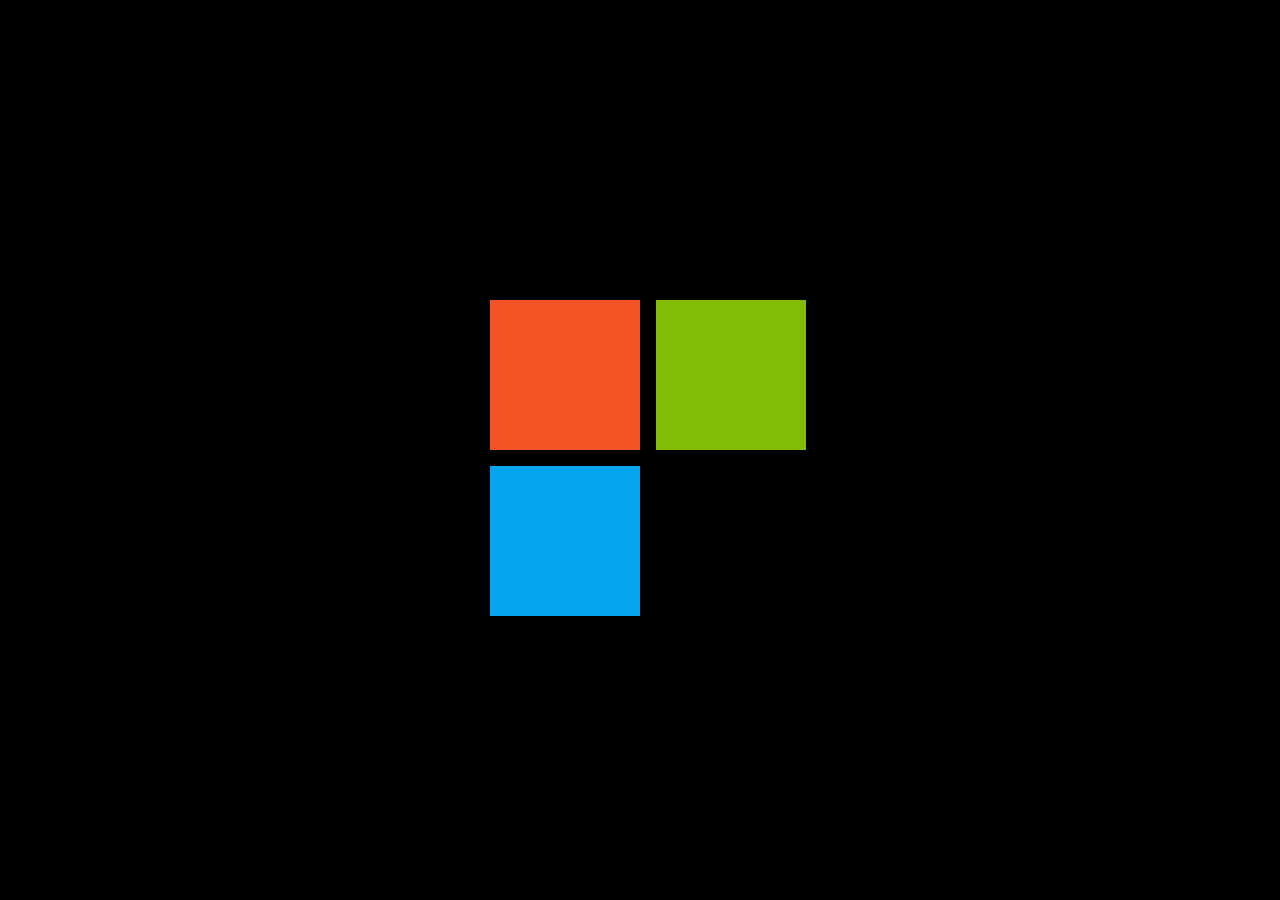
<file: microsoft/index.html>
<!DOCTYPE html>
<html lang="en">
    <head>
        <meta charset="UTF-8">
        <link rel="stylesheet" href="style.css">
        <title>MICROSOFT</title>
    </head>
    <body>
        <div class= "microsoft-logo">
            <div class="top-left"></div>
            <div class="top-right"></div>
            <div class="bottom-left"></div>
            <div class="boh0
            ttom-right"></div>

        </div>
    </body>
</html>
</file>
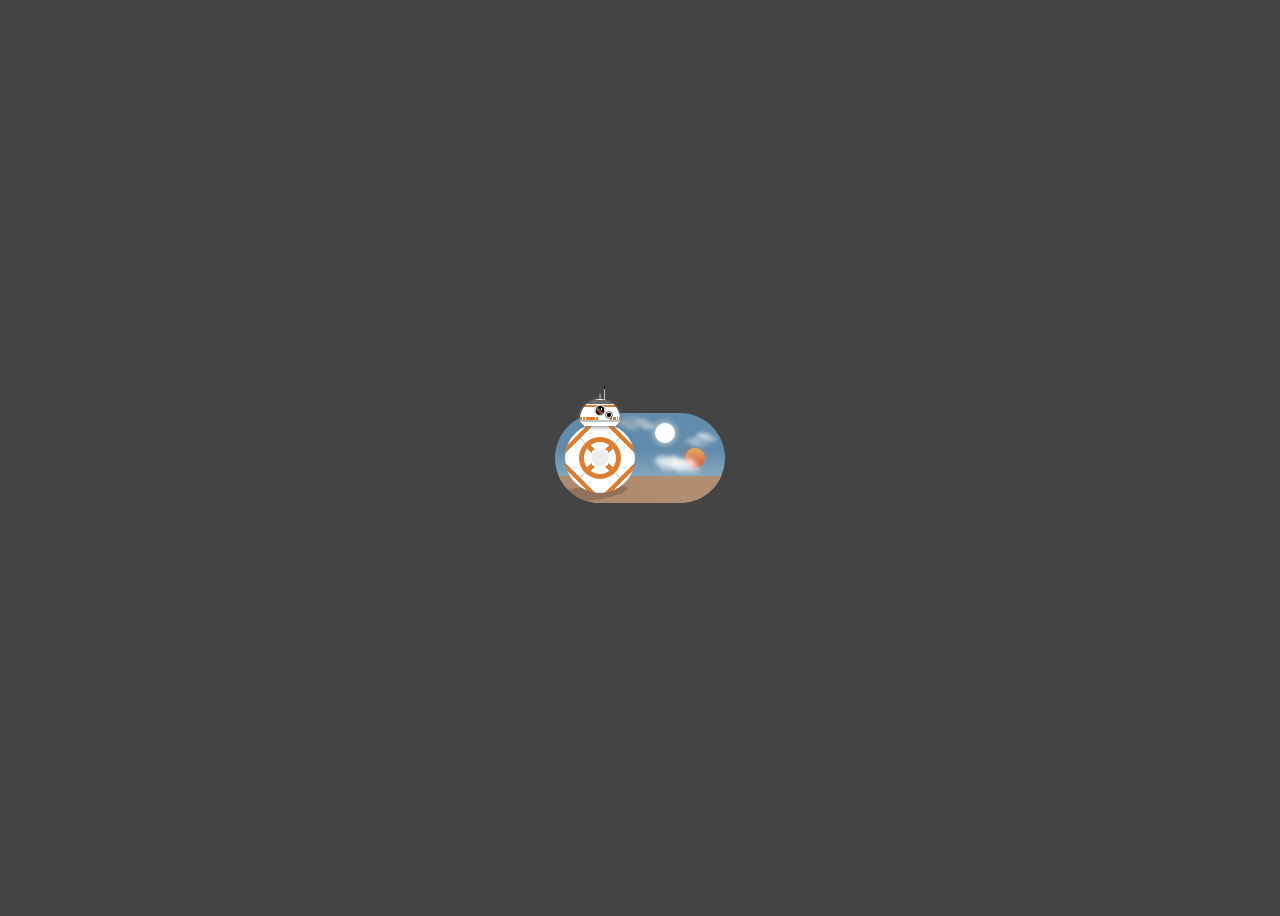
<file: Robot Switch Button/index.html>
<!DOCTYPE html>
<html lang="en">
<head>
    <meta charset="UTF-8">
    <meta name="viewport" content="width=device-width, initial-scale=1.0">
    <title>Document</title>
    <link rel="stylesheet" href="style.css">
</head>
<body>
    <label class="bb8-toggle">
        <input class="bb8-toggle__checkbox" type="checkbox">
        <div class="bb8-toggle__container">
          <div class="bb8-toggle__scenery">
            <div class="bb8-toggle__star"></div>
            <div class="bb8-toggle__star"></div>
            <div class="bb8-toggle__star"></div>
            <div class="bb8-toggle__star"></div>
            <div class="bb8-toggle__star"></div>
            <div class="bb8-toggle__star"></div>
            <div class="bb8-toggle__star"></div>
            <div class="tatto-1"></div>
            <div class="tatto-2"></div>
            <div class="gomrassen"></div>
            <div class="hermes"></div>
            <div class="chenini"></div>
            <div class="bb8-toggle__cloud"></div>
            <div class="bb8-toggle__cloud"></div>
            <div class="bb8-toggle__cloud"></div>
          </div>
          <div class="bb8">
            <div class="bb8__head-container">
              <div class="bb8__antenna"></div>
              <div class="bb8__antenna"></div>
              <div class="bb8__head"></div>
            </div>
            <div class="bb8__body"></div>
          </div>
          <div class="artificial__hidden">
            <div class="bb8__shadow"></div>
          </div>
        </div>
      </label>
</body>
</html>
</file>
<file: microsoft/style.css>
body{
    background-color: black;
    position: absolute;
    left: 50%;
    top: 50%;
    transform: translate(-50%, -50%);

}
.microsoft-logo-outer{
    margin: 30px auto;
    width: 320px;

}
.microsoft-logo{
    display: grid;
    grid-template-columns: 150px 150px;
    grid-template-rows: 150px 150px;
    grid-gap: 1em;
    
}
.top-left{
    background-color:#f35325;
}
.top-right {
    background-color: #81bc06;
    
}
.bottom-left {
    background-color: #05a6f0;
}
.bottom-right {
    background-color: #ffba08;
} ;
</file>
<file: Robot Switch Button/style.css>
body{
    display: flex;
    align-items: center;
    justify-content: center;
    height: 100vh;
    background: #444;


}

/* REMASTERED */
/* RTX-ON */
/* completely redone toggle and droid */

.bb8-toggle {
    --toggle-size: 16px;
    /* finally I removed the scale now everything depends on the font-size */
    /* --margin-top-for-head: 1.75em; */
    /* it's just in case 👆 */
    --toggle-width: 10.625em;
    --toggle-height: 5.625em;
    --toggle-offset: calc((var(--toggle-height) - var(--bb8-diameter)) / 2);
    --toggle-bg: linear-gradient(#2c4770, #070e2b 35%, #628cac 50% 70%, #a6c5d4)
      no-repeat;
    --bb8-diameter: 4.375em;
    --radius: 99em;
    --transition: 0.4s;
    --accent: #de7d2f;
    --bb8-bg: #fff;
  }
  
  .bb8-toggle,
  .bb8-toggle *,
  .bb8-toggle *::before,
  .bb8-toggle *::after {
    -webkit-box-sizing: border-box;
    box-sizing: border-box;
  }
  
  .bb8-toggle {
    cursor: pointer;
    margin-top: var(--margin-top-for-head);
    font-size: var(--toggle-size);
  }
  
  .bb8-toggle__checkbox {
    -webkit-appearance: none;
    -moz-appearance: none;
    appearance: none;
    display: none;
  }
  
  .bb8-toggle__container {
    width: var(--toggle-width);
    height: var(--toggle-height);
    background: var(--toggle-bg);
    background-size: 100% 11.25em;
    background-position-y: -5.625em;
    border-radius: var(--radius);
    position: relative;
    -webkit-transition: var(--transition);
    -o-transition: var(--transition);
    transition: var(--transition);
  }
  
  .bb8 {
    display: -webkit-box;
    display: -ms-flexbox;
    display: flex;
    -webkit-box-orient: vertical;
    -webkit-box-direction: normal;
    -ms-flex-direction: column;
    flex-direction: column;
    -webkit-box-align: center;
    -ms-flex-align: center;
    align-items: center;
    position: absolute;
    top: calc(var(--toggle-offset) - 1.688em + 0.188em);
    left: var(--toggle-offset);
    -webkit-transition: var(--transition);
    -o-transition: var(--transition);
    transition: var(--transition);
    z-index: 2;
  }
  
  .bb8__head-container {
    position: relative;
    -webkit-transition: var(--transition);
    -o-transition: var(--transition);
    transition: var(--transition);
    z-index: 2;
    -webkit-transform-origin: 1.25em 3.75em;
    -ms-transform-origin: 1.25em 3.75em;
    transform-origin: 1.25em 3.75em;
  }
  
  .bb8__head {
    overflow: hidden;
    margin-bottom: -0.188em;
    width: 2.5em;
    height: 1.688em;
    background: -o-linear-gradient(
        transparent 0.063em,
        dimgray 0.063em 0.313em,
        transparent 0.313em 0.375em,
        var(--accent) 0.375em 0.5em,
        transparent 0.5em 1.313em,
        silver 1.313em 1.438em,
        transparent 1.438em
      ),
      -o-linear-gradient(45deg, transparent 0.188em, var(--bb8-bg) 0.188em 1.25em, transparent
            1.25em),
      -o-linear-gradient(135deg, transparent 0.188em, var(--bb8-bg) 0.188em 1.25em, transparent
            1.25em),
      -o-linear-gradient(var(--bb8-bg) 1.25em, transparent 1.25em);
    background: -o-linear-gradient(
        transparent 0.063em,
        dimgray 0.063em 0.313em,
        transparent 0.313em 0.375em,
        var(--accent) 0.375em 0.5em,
        transparent 0.5em 1.313em,
        silver 1.313em 1.438em,
        transparent 1.438em
      ),
      -o-linear-gradient(45deg, transparent 0.188em, var(--bb8-bg) 0.188em 1.25em, transparent
            1.25em),
      -o-linear-gradient(135deg, transparent 0.188em, var(--bb8-bg) 0.188em 1.25em, transparent
            1.25em),
      -o-linear-gradient(var(--bb8-bg) 1.25em, transparent 1.25em);
    background: -o-linear-gradient(
        transparent 0.063em,
        dimgray 0.063em 0.313em,
        transparent 0.313em 0.375em,
        var(--accent) 0.375em 0.5em,
        transparent 0.5em 1.313em,
        silver 1.313em 1.438em,
        transparent 1.438em
      ),
      -o-linear-gradient(45deg, transparent 0.188em, var(--bb8-bg) 0.188em 1.25em, transparent
            1.25em),
      -o-linear-gradient(135deg, transparent 0.188em, var(--bb8-bg) 0.188em 1.25em, transparent
            1.25em),
      -o-linear-gradient(var(--bb8-bg) 1.25em, transparent 1.25em);
    background: -o-linear-gradient(
        transparent 0.063em,
        dimgray 0.063em 0.313em,
        transparent 0.313em 0.375em,
        var(--accent) 0.375em 0.5em,
        transparent 0.5em 1.313em,
        silver 1.313em 1.438em,
        transparent 1.438em
      ),
      -o-linear-gradient(45deg, transparent 0.188em, var(--bb8-bg) 0.188em 1.25em, transparent
            1.25em),
      -o-linear-gradient(135deg, transparent 0.188em, var(--bb8-bg) 0.188em 1.25em, transparent
            1.25em),
      -o-linear-gradient(var(--bb8-bg) 1.25em, transparent 1.25em);
    background: linear-gradient(
        transparent 0.063em,
        dimgray 0.063em 0.313em,
        transparent 0.313em 0.375em,
        var(--accent) 0.375em 0.5em,
        transparent 0.5em 1.313em,
        silver 1.313em 1.438em,
        transparent 1.438em
      ),
      linear-gradient(
        45deg,
        transparent 0.188em,
        var(--bb8-bg) 0.188em 1.25em,
        transparent 1.25em
      ),
      linear-gradient(
        -45deg,
        transparent 0.188em,
        var(--bb8-bg) 0.188em 1.25em,
        transparent 1.25em
      ),
      linear-gradient(var(--bb8-bg) 1.25em, transparent 1.25em);
    border-radius: var(--radius) var(--radius) 0 0;
    position: relative;
    z-index: 1;
    -webkit-filter: drop-shadow(0 0.063em 0.125em gray);
    filter: drop-shadow(0 0.063em 0.125em gray);
  }
  
  .bb8__head::before {
    content: "";
    position: absolute;
    width: 0.563em;
    height: 0.563em;
    background: -o-radial-gradient(
        0.25em 0.375em,
        0.125em circle,
        red,
        transparent
      ),
      -o-radial-gradient(0.375em 0.188em, 0.063em circle, var(--bb8-bg) 50%, transparent
            100%),
      -o-linear-gradient(45deg, #000 0.188em, dimgray 0.313em 0.375em, #000 0.5em);
    background: -o-radial-gradient(
        0.25em 0.375em,
        0.125em circle,
        red,
        transparent
      ),
      -o-radial-gradient(0.375em 0.188em, 0.063em circle, var(--bb8-bg) 50%, transparent
            100%),
      -o-linear-gradient(45deg, #000 0.188em, dimgray 0.313em 0.375em, #000 0.5em);
    background: -o-radial-gradient(
        0.25em 0.375em,
        0.125em circle,
        red,
        transparent
      ),
      -o-radial-gradient(0.375em 0.188em, 0.063em circle, var(--bb8-bg) 50%, transparent
            100%),
      -o-linear-gradient(45deg, #000 0.188em, dimgray 0.313em 0.375em, #000 0.5em);
    background: -o-radial-gradient(
        0.25em 0.375em,
        0.125em circle,
        red,
        transparent
      ),
      -o-radial-gradient(0.375em 0.188em, 0.063em circle, var(--bb8-bg) 50%, transparent
            100%),
      -o-linear-gradient(45deg, #000 0.188em, dimgray 0.313em 0.375em, #000 0.5em);
    background: radial-gradient(
        0.125em circle at 0.25em 0.375em,
        red,
        transparent
      ),
      radial-gradient(
        0.063em circle at 0.375em 0.188em,
        var(--bb8-bg) 50%,
        transparent 100%
      ),
      linear-gradient(45deg, #000 0.188em, dimgray 0.313em 0.375em, #000 0.5em);
    border-radius: var(--radius);
    top: 0.413em;
    left: 50%;
    -webkit-transform: translate(-50%);
    -ms-transform: translate(-50%);
    transform: translate(-50%);
    -webkit-box-shadow: 0 0 0 0.089em lightgray, 0.563em 0.281em 0 -0.148em,
      0.563em 0.281em 0 -0.1em var(--bb8-bg), 0.563em 0.281em 0 -0.063em;
    box-shadow: 0 0 0 0.089em lightgray, 0.563em 0.281em 0 -0.148em,
      0.563em 0.281em 0 -0.1em var(--bb8-bg), 0.563em 0.281em 0 -0.063em;
    z-index: 1;
    -webkit-transition: var(--transition);
    -o-transition: var(--transition);
    transition: var(--transition);
  }
  
  .bb8__head::after {
    content: "";
    position: absolute;
    bottom: 0.375em;
    left: 0;
    width: 100%;
    height: 0.188em;
    background: -o-linear-gradient(
      left,
      var(--accent) 0.125em,
      transparent 0.125em 0.188em,
      var(--accent) 0.188em 0.313em,
      transparent 0.313em 0.375em,
      var(--accent) 0.375em 0.938em,
      transparent 0.938em 1em,
      var(--accent) 1em 1.125em,
      transparent 1.125em 1.875em,
      var(--accent) 1.875em 2em,
      transparent 2em 2.063em,
      var(--accent) 2.063em 2.25em,
      transparent 2.25em 2.313em,
      var(--accent) 2.313em 2.375em,
      transparent 2.375em 2.438em,
      var(--accent) 2.438em
    );
    background: -webkit-gradient(
      linear,
      left top,
      right top,
      color-stop(0.125em, var(--accent)),
      color-stop(0.125em, transparent),
      color-stop(0.188em, var(--accent)),
      color-stop(0.313em, transparent),
      color-stop(0.375em, var(--accent)),
      color-stop(0.938em, transparent),
      color-stop(1em, var(--accent)),
      color-stop(1.125em, transparent),
      color-stop(1.875em, var(--accent)),
      color-stop(2em, transparent),
      color-stop(2.063em, var(--accent)),
      color-stop(2.25em, transparent),
      color-stop(2.313em, var(--accent)),
      color-stop(2.375em, transparent),
      color-stop(2.438em, var(--accent))
    );
    background: linear-gradient(
      to right,
      var(--accent) 0.125em,
      transparent 0.125em 0.188em,
      var(--accent) 0.188em 0.313em,
      transparent 0.313em 0.375em,
      var(--accent) 0.375em 0.938em,
      transparent 0.938em 1em,
      var(--accent) 1em 1.125em,
      transparent 1.125em 1.875em,
      var(--accent) 1.875em 2em,
      transparent 2em 2.063em,
      var(--accent) 2.063em 2.25em,
      transparent 2.25em 2.313em,
      var(--accent) 2.313em 2.375em,
      transparent 2.375em 2.438em,
      var(--accent) 2.438em
    );
    -webkit-transition: var(--transition);
    -o-transition: var(--transition);
    transition: var(--transition);
  }
  
  .bb8__antenna {
    position: absolute;
    -webkit-transform: translateY(-90%);
    -ms-transform: translateY(-90%);
    transform: translateY(-90%);
    width: 0.059em;
    border-radius: var(--radius) var(--radius) 0 0;
    -webkit-transition: var(--transition);
    -o-transition: var(--transition);
    transition: var(--transition);
  }
  
  .bb8__antenna:nth-child(1) {
    height: 0.938em;
    right: 0.938em;
    background: -o-linear-gradient(#000 0.188em, silver 0.188em);
    background: -webkit-gradient(
      linear,
      left top,
      left bottom,
      color-stop(0.188em, #000),
      color-stop(0.188em, silver)
    );
    background: linear-gradient(#000 0.188em, silver 0.188em);
  }
  
  .bb8__antenna:nth-child(2) {
    height: 0.375em;
    left: 50%;
    -webkit-transform: translate(-50%, -90%);
    -ms-transform: translate(-50%, -90%);
    transform: translate(-50%, -90%);
    background: silver;
  }
  
  .bb8__body {
    width: 4.375em;
    height: 4.375em;
    background: var(--bb8-bg);
    border-radius: var(--radius);
    position: relative;
    overflow: hidden;
    -webkit-transition: var(--transition);
    -o-transition: var(--transition);
    transition: var(--transition);
    z-index: 1;
    -webkit-transform: rotate(45deg);
    -ms-transform: rotate(45deg);
    transform: rotate(45deg);
    background: -webkit-gradient(
        linear,
        right top,
        left top,
        color-stop(4%, var(--bb8-bg)),
        color-stop(4%, var(--accent)),
        color-stop(10%, transparent),
        color-stop(90%, var(--accent)),
        color-stop(96%, var(--bb8-bg))
      ),
      -webkit-gradient(linear, left top, left bottom, color-stop(4%, var(--bb8-bg)), color-stop(4%, var(--accent)), color-stop(10%, transparent), color-stop(90%, var(--accent)), color-stop(96%, var(--bb8-bg))),
      -webkit-gradient(linear, left top, right top, color-stop(2.156em, transparent), color-stop(2.156em, silver), color-stop(2.188em, transparent)),
      -webkit-gradient(linear, left top, left bottom, color-stop(2.156em, transparent), color-stop(2.156em, silver), color-stop(2.188em, transparent));
    background: -o-linear-gradient(
        right,
        var(--bb8-bg) 4%,
        var(--accent) 4% 10%,
        transparent 10% 90%,
        var(--accent) 90% 96%,
        var(--bb8-bg) 96%
      ),
      -o-linear-gradient(var(--bb8-bg) 4%, var(--accent) 4% 10%, transparent 10%
            90%, var(--accent) 90% 96%, var(--bb8-bg) 96%),
      -o-linear-gradient(left, transparent 2.156em, silver 2.156em 2.219em, transparent
            2.188em),
      -o-linear-gradient(transparent 2.156em, silver 2.156em 2.219em, transparent
            2.188em);
    background: linear-gradient(
        -90deg,
        var(--bb8-bg) 4%,
        var(--accent) 4% 10%,
        transparent 10% 90%,
        var(--accent) 90% 96%,
        var(--bb8-bg) 96%
      ),
      linear-gradient(
        var(--bb8-bg) 4%,
        var(--accent) 4% 10%,
        transparent 10% 90%,
        var(--accent) 90% 96%,
        var(--bb8-bg) 96%
      ),
      linear-gradient(
        to right,
        transparent 2.156em,
        silver 2.156em 2.219em,
        transparent 2.188em
      ),
      linear-gradient(
        transparent 2.156em,
        silver 2.156em 2.219em,
        transparent 2.188em
      );
    background-color: var(--bb8-bg);
  }
  
  .bb8__body::after {
    content: "";
    bottom: 1.5em;
    left: 0.563em;
    position: absolute;
    width: 0.188em;
    height: 0.188em;
    background: rgb(236, 236, 236);
    color: rgb(236, 236, 236);
    border-radius: 50%;
    -webkit-box-shadow: 0.875em 0.938em, 0 -1.25em, 0.875em -2.125em,
      2.125em -2.125em, 3.063em -1.25em, 3.063em 0, 2.125em 0.938em;
    box-shadow: 0.875em 0.938em, 0 -1.25em, 0.875em -2.125em, 2.125em -2.125em,
      3.063em -1.25em, 3.063em 0, 2.125em 0.938em;
  }
  
  .bb8__body::before {
    content: "";
    width: 2.625em;
    height: 2.625em;
    position: absolute;
    border-radius: 50%;
    z-index: 0.1;
    overflow: hidden;
    top: 50%;
    left: 50%;
    -webkit-transform: translate(-50%, -50%);
    -ms-transform: translate(-50%, -50%);
    transform: translate(-50%, -50%);
    border: 0.313em solid var(--accent);
    background: -o-radial-gradient(
        center,
        1em circle,
        rgb(236, 236, 236) 50%,
        transparent 51%
      ),
      -o-radial-gradient(center, 1.25em circle, var(--bb8-bg) 50%, transparent 51%),
      -o-linear-gradient(right, transparent 42%, var(--accent) 42% 58%, transparent
            58%),
      -o-linear-gradient(var(--bb8-bg) 42%, var(--accent) 42% 58%, var(--bb8-bg)
            58%);
    background: -o-radial-gradient(
        center,
        1em circle,
        rgb(236, 236, 236) 50%,
        transparent 51%
      ),
      -o-radial-gradient(center, 1.25em circle, var(--bb8-bg) 50%, transparent 51%),
      -o-linear-gradient(right, transparent 42%, var(--accent) 42% 58%, transparent
            58%),
      -o-linear-gradient(var(--bb8-bg) 42%, var(--accent) 42% 58%, var(--bb8-bg)
            58%);
    background: radial-gradient(
        1em circle at center,
        rgb(236, 236, 236) 50%,
        transparent 51%
      ),
      radial-gradient(1.25em circle at center, var(--bb8-bg) 50%, transparent 51%),
      -webkit-gradient(linear, right top, left top, color-stop(42%, transparent), color-stop(42%, var(--accent)), color-stop(58%, transparent)),
      -webkit-gradient(linear, left top, left bottom, color-stop(42%, var(--bb8-bg)), color-stop(42%, var(--accent)), color-stop(58%, var(--bb8-bg)));
    background: radial-gradient(
        1em circle at center,
        rgb(236, 236, 236) 50%,
        transparent 51%
      ),
      radial-gradient(1.25em circle at center, var(--bb8-bg) 50%, transparent 51%),
      linear-gradient(
        -90deg,
        transparent 42%,
        var(--accent) 42% 58%,
        transparent 58%
      ),
      linear-gradient(var(--bb8-bg) 42%, var(--accent) 42% 58%, var(--bb8-bg) 58%);
  }
  
  .artificial__hidden {
    position: absolute;
    border-radius: inherit;
    inset: 0;
    pointer-events: none;
    overflow: hidden;
  }
  
  .bb8__shadow {
    content: "";
    width: var(--bb8-diameter);
    height: 20%;
    border-radius: 50%;
    background: #3a271c;
    -webkit-box-shadow: 0.313em 0 3.125em #3a271c;
    box-shadow: 0.313em 0 3.125em #3a271c;
    opacity: 0.25;
    position: absolute;
    bottom: 0;
    left: calc(var(--toggle-offset) - 0.938em);
    -webkit-transition: var(--transition);
    -o-transition: var(--transition);
    transition: var(--transition);
    -webkit-transform: skew(-70deg);
    -ms-transform: skew(-70deg);
    transform: skew(-70deg);
    z-index: 1;
  }
  
  .bb8-toggle__scenery {
    width: 100%;
    height: 100%;
    pointer-events: none;
    overflow: hidden;
    position: relative;
    border-radius: inherit;
  }
  
  .bb8-toggle__scenery::before {
    content: "";
    position: absolute;
    width: 100%;
    height: 30%;
    bottom: 0;
    background: #b18d71;
    z-index: 1;
  }
  
  .bb8-toggle__cloud {
    z-index: 1;
    position: absolute;
    border-radius: 50%;
  }
  
  .bb8-toggle__cloud:nth-last-child(1) {
    width: 0.875em;
    height: 0.625em;
    -webkit-filter: blur(0.125em) drop-shadow(0.313em 0.313em #ffffffae)
      drop-shadow(-0.625em 0 #fff) drop-shadow(-0.938em -0.125em #fff);
    filter: blur(0.125em) drop-shadow(0.313em 0.313em #ffffffae)
      drop-shadow(-0.625em 0 #fff) drop-shadow(-0.938em -0.125em #fff);
    right: 1.875em;
    top: 2.813em;
    background: -o-linear-gradient(bottom left, #ffffffae, #ffffffae);
    background: -webkit-gradient(
      linear,
      left bottom,
      right top,
      from(#ffffffae),
      to(#ffffffae)
    );
    background: linear-gradient(to top right, #ffffffae, #ffffffae);
    -webkit-transition: var(--transition);
    -o-transition: var(--transition);
    transition: var(--transition);
  }
  
  .bb8-toggle__cloud:nth-last-child(2) {
    top: 0.625em;
    right: 4.375em;
    width: 0.875em;
    height: 0.375em;
    background: #dfdedeae;
    -webkit-filter: blur(0.125em) drop-shadow(-0.313em -0.188em #e0dfdfae)
      drop-shadow(-0.625em -0.188em #bbbbbbae) drop-shadow(-1em 0.063em #cfcfcfae);
    filter: blur(0.125em) drop-shadow(-0.313em -0.188em #e0dfdfae)
      drop-shadow(-0.625em -0.188em #bbbbbbae) drop-shadow(-1em 0.063em #cfcfcfae);
    -webkit-transition: 0.6s;
    -o-transition: 0.6s;
    transition: 0.6s;
  }
  
  .bb8-toggle__cloud:nth-last-child(3) {
    top: 1.25em;
    right: 0.938em;
    width: 0.875em;
    height: 0.375em;
    background: #ffffffae;
    -webkit-filter: blur(0.125em) drop-shadow(0.438em 0.188em #ffffffae)
      drop-shadow(-0.625em 0.313em #ffffffae);
    filter: blur(0.125em) drop-shadow(0.438em 0.188em #ffffffae)
      drop-shadow(-0.625em 0.313em #ffffffae);
    -webkit-transition: 0.8s;
    -o-transition: 0.8s;
    transition: 0.8s;
  }
  
  .gomrassen,
  .hermes,
  .chenini {
    position: absolute;
    border-radius: var(--radius);
    background: -o-linear-gradient(#fff, #6e8ea2);
    background: -webkit-gradient(
      linear,
      left top,
      left bottom,
      from(#fff),
      to(#6e8ea2)
    );
    background: linear-gradient(#fff, #6e8ea2);
    top: 100%;
  }
  
  .gomrassen {
    left: 0.938em;
    width: 1.875em;
    height: 1.875em;
    -webkit-box-shadow: 0 0 0.188em #ffffff52, 0 0 0.188em #6e8ea24b;
    box-shadow: 0 0 0.188em #ffffff52, 0 0 0.188em #6e8ea24b;
    -webkit-transition: var(--transition);
    -o-transition: var(--transition);
    transition: var(--transition);
  }
  
  .gomrassen::before,
  .gomrassen::after {
    content: "";
    position: absolute;
    border-radius: inherit;
    -webkit-box-shadow: inset 0 0 0.063em rgb(140, 162, 169);
    box-shadow: inset 0 0 0.063em rgb(140, 162, 169);
    background: rgb(184, 196, 200);
  }
  
  .gomrassen::before {
    left: 0.313em;
    top: 0.313em;
    width: 0.438em;
    height: 0.438em;
  }
  
  .gomrassen::after {
    width: 0.25em;
    height: 0.25em;
    left: 1.25em;
    top: 0.75em;
  }
  
  .hermes {
    left: 3.438em;
    width: 0.625em;
    height: 0.625em;
    -webkit-box-shadow: 0 0 0.125em #ffffff52, 0 0 0.125em #6e8ea24b;
    box-shadow: 0 0 0.125em #ffffff52, 0 0 0.125em #6e8ea24b;
    -webkit-transition: 0.6s;
    -o-transition: 0.6s;
    transition: 0.6s;
  }
  
  .chenini {
    left: 4.375em;
    width: 0.5em;
    height: 0.5em;
    -webkit-box-shadow: 0 0 0.125em #ffffff52, 0 0 0.125em #6e8ea24b;
    box-shadow: 0 0 0.125em #ffffff52, 0 0 0.125em #6e8ea24b;
    -webkit-transition: 0.8s;
    -o-transition: 0.8s;
    transition: 0.8s;
  }
  
  .tatto-1,
  .tatto-2 {
    position: absolute;
    width: 1.25em;
    height: 1.25em;
    border-radius: var(--radius);
  }
  
  .tatto-1 {
    background: #fefefe;
    right: 3.125em;
    top: 0.625em;
    -webkit-box-shadow: 0 0 0.438em #fdf4e1;
    box-shadow: 0 0 0.438em #fdf4e1;
    -webkit-transition: var(--transition);
    -o-transition: var(--transition);
    transition: var(--transition);
  }
  
  .tatto-2 {
    background: -o-linear-gradient(#e6ac5c, #d75449);
    background: -webkit-gradient(
      linear,
      left top,
      left bottom,
      from(#e6ac5c),
      to(#d75449)
    );
    background: linear-gradient(#e6ac5c, #d75449);
    right: 1.25em;
    top: 2.188em;
    -webkit-box-shadow: 0 0 0.438em #e6ad5c3d, 0 0 0.438em #d755494f;
    box-shadow: 0 0 0.438em #e6ad5c3d, 0 0 0.438em #d755494f;
    -webkit-transition: 0.7s;
    -o-transition: 0.7s;
    transition: 0.7s;
  }
  
  .bb8-toggle__star {
    position: absolute;
    width: 0.063em;
    height: 0.063em;
    background: #fff;
    border-radius: var(--radius);
    -webkit-filter: drop-shadow(0 0 0.063em #fff);
    filter: drop-shadow(0 0 0.063em #fff);
    color: #fff;
    top: 100%;
  }
  
  .bb8-toggle__star:nth-child(1) {
    left: 3.75em;
    -webkit-box-shadow: 1.25em 0.938em, -1.25em 2.5em, 0 1.25em, 1.875em 0.625em,
      -3.125em 1.875em, 1.25em 2.813em;
    box-shadow: 1.25em 0.938em, -1.25em 2.5em, 0 1.25em, 1.875em 0.625em,
      -3.125em 1.875em, 1.25em 2.813em;
    -webkit-transition: 0.2s;
    -o-transition: 0.2s;
    transition: 0.2s;
  }
  
  .bb8-toggle__star:nth-child(2) {
    left: 4.688em;
    -webkit-box-shadow: 0.625em 0, 0 0.625em, -0.625em -0.625em, 0.625em 0.938em,
      -3.125em 1.25em, 1.25em -1.563em;
    box-shadow: 0.625em 0, 0 0.625em, -0.625em -0.625em, 0.625em 0.938em,
      -3.125em 1.25em, 1.25em -1.563em;
    -webkit-transition: 0.3s;
    -o-transition: 0.3s;
    transition: 0.3s;
  }
  
  .bb8-toggle__star:nth-child(3) {
    left: 5.313em;
    -webkit-box-shadow: -0.625em -0.625em, -2.188em 1.25em, -2.188em 0,
      -3.75em -0.625em, -3.125em -0.625em, -2.5em -0.313em, 0.75em -0.625em;
    box-shadow: -0.625em -0.625em, -2.188em 1.25em, -2.188em 0, -3.75em -0.625em,
      -3.125em -0.625em, -2.5em -0.313em, 0.75em -0.625em;
    -webkit-transition: var(--transition);
    -o-transition: var(--transition);
    transition: var(--transition);
  }
  
  .bb8-toggle__star:nth-child(4) {
    left: 1.875em;
    width: 0.125em;
    height: 0.125em;
    -webkit-transition: 0.5s;
    -o-transition: 0.5s;
    transition: 0.5s;
  }
  
  .bb8-toggle__star:nth-child(5) {
    left: 5em;
    width: 0.125em;
    height: 0.125em;
    -webkit-transition: 0.6s;
    -o-transition: 0.6s;
    transition: 0.6s;
  }
  
  .bb8-toggle__star:nth-child(6) {
    left: 2.5em;
    width: 0.125em;
    height: 0.125em;
    -webkit-transition: 0.7s;
    -o-transition: 0.7s;
    transition: 0.7s;
  }
  
  .bb8-toggle__star:nth-child(7) {
    left: 3.438em;
    width: 0.125em;
    height: 0.125em;
    -webkit-transition: 0.8s;
    -o-transition: 0.8s;
    transition: 0.8s;
  }
  
  /* actions */
  
  .bb8-toggle__checkbox:checked
    + .bb8-toggle__container
    .bb8-toggle__star:nth-child(1) {
    top: 0.625em;
  }
  
  .bb8-toggle__checkbox:checked
    + .bb8-toggle__container
    .bb8-toggle__star:nth-child(2) {
    top: 1.875em;
  }
  
  .bb8-toggle__checkbox:checked
    + .bb8-toggle__container
    .bb8-toggle__star:nth-child(3) {
    top: 1.25em;
  }
  
  .bb8-toggle__checkbox:checked
    + .bb8-toggle__container
    .bb8-toggle__star:nth-child(4) {
    top: 3.438em;
  }
  
  .bb8-toggle__checkbox:checked
    + .bb8-toggle__container
    .bb8-toggle__star:nth-child(5) {
    top: 3.438em;
  }
  
  .bb8-toggle__checkbox:checked
    + .bb8-toggle__container
    .bb8-toggle__star:nth-child(6) {
    top: 0.313em;
  }
  
  .bb8-toggle__checkbox:checked
    + .bb8-toggle__container
    .bb8-toggle__star:nth-child(7) {
    top: 1.875em;
  }
  
  .bb8-toggle__checkbox:checked + .bb8-toggle__container .bb8-toggle__cloud {
    right: -100%;
  }
  
  .bb8-toggle__checkbox:checked + .bb8-toggle__container .gomrassen {
    top: 0.938em;
  }
  
  .bb8-toggle__checkbox:checked + .bb8-toggle__container .hermes {
    top: 2.5em;
  }
  
  .bb8-toggle__checkbox:checked + .bb8-toggle__container .chenini {
    top: 2.75em;
  }
  
  .bb8-toggle__checkbox:checked + .bb8-toggle__container {
    background-position-y: 0;
  }
  
  .bb8-toggle__checkbox:checked + .bb8-toggle__container .tatto-1 {
    top: 100%;
  }
  
  .bb8-toggle__checkbox:checked + .bb8-toggle__container .tatto-2 {
    top: 100%;
  }
  
  .bb8-toggle__checkbox:checked + .bb8-toggle__container .bb8 {
    left: calc(100% - var(--bb8-diameter) - var(--toggle-offset));
  }
  
  .bb8-toggle__checkbox:checked + .bb8-toggle__container .bb8__shadow {
    left: calc(100% - var(--bb8-diameter) - var(--toggle-offset) + 0.938em);
    -webkit-transform: skew(70deg);
    -ms-transform: skew(70deg);
    transform: skew(70deg);
  }
  
  .bb8-toggle__checkbox:checked + .bb8-toggle__container .bb8__body {
    -webkit-transform: rotate(180deg);
    -ms-transform: rotate(180deg);
    transform: rotate(225deg);
  }
  
  .bb8-toggle__checkbox:hover + .bb8-toggle__container .bb8__head::before {
    left: 100%;
  }
  
  .bb8-toggle__checkbox:not(:checked):hover
    + .bb8-toggle__container
    .bb8__antenna:nth-child(1) {
    right: 1.5em;
  }
  
  .bb8-toggle__checkbox:hover
    + .bb8-toggle__container
    .bb8__antenna:nth-child(2) {
    left: 0.938em;
  }
  
  .bb8-toggle__checkbox:hover + .bb8-toggle__container .bb8__head::after {
    background-position: 1.375em 0;
  }
  
  .bb8-toggle__checkbox:checked:hover
    + .bb8-toggle__container
    .bb8__head::before {
    left: 0;
  }
  
  .bb8-toggle__checkbox:checked:hover
    + .bb8-toggle__container
    .bb8__antenna:nth-child(2) {
    left: calc(100% - 0.938em);
  }
  
  .bb8-toggle__checkbox:checked:hover + .bb8-toggle__container .bb8__head::after {
    background-position: -1.375em 0;
  }
  
  .bb8-toggle__checkbox:active + .bb8-toggle__container .bb8__head-container {
    -webkit-transform: rotate(25deg);
    -ms-transform: rotate(25deg);
    transform: rotate(25deg);
  }
  
  .bb8-toggle__checkbox:checked:active
    + .bb8-toggle__container
    .bb8__head-container {
    -webkit-transform: rotate(-25deg);
    -ms-transform: rotate(-25deg);
    transform: rotate(-25deg);
  }
  
  .bb8:hover .bb8__head::before,
  .bb8:hover .bb8__antenna:nth-child(2) {
    left: 50% !important;
  }
  
  .bb8:hover .bb8__antenna:nth-child(1) {
    right: 0.938em !important;
  }
  
  .bb8:hover .bb8__head::after {
    background-position: 0 0 !important;
  }
</file>
